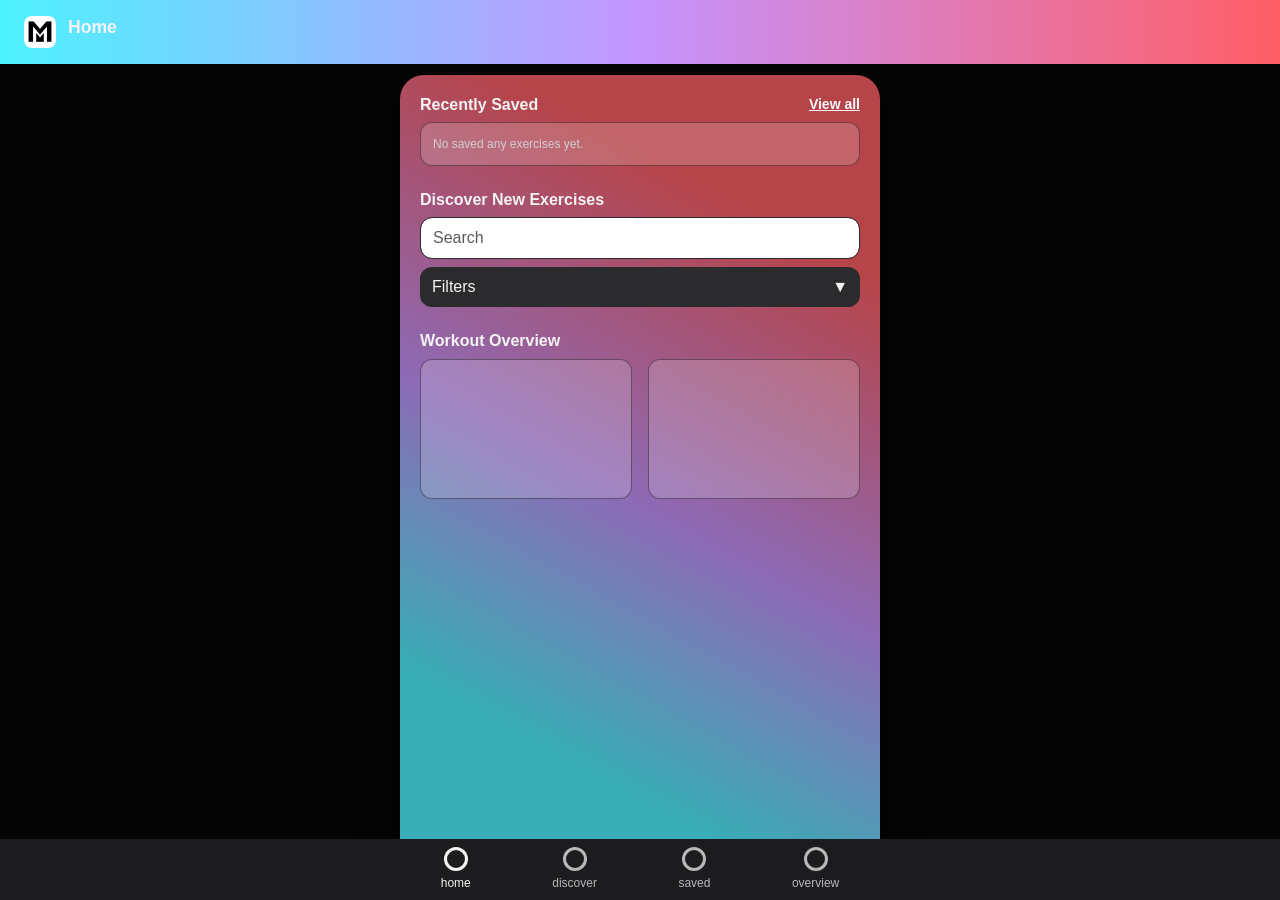
<file: index.html>
<!DOCTYPE html>
<html lang="en">
  <head>
    <meta charset="UTF-8" />
    <title>Move Manual | Home</title>

    <!-- Bootstrap CDN -->
    <link
      href="https://cdn.jsdelivr.net/npm/bootstrap@5.3.3/dist/css/bootstrap.min.css"
      rel="stylesheet"
    />

    <!-- style sheet -->
    <link rel="stylesheet" href="styles.css" />
  </head>

  <body class="app-page">
    <!-- Header: full-width across desktop and mobile -->
    <header class="app-header">
      <!-- Placeholder logo SWAP FOR LOGO -->
      <div class="app-header__logo"></div>
      <h1 class="app-header__title">Home</h1>
    </header>

    <!-- Main: centered gradient app shell -->
    <main class="app-main">
      <div class="app-shell">
        <div class="app-content">
          <!-- Recently Saved section -->
          <section class="mb-4">
            <h2
              class="section-title d-flex justify-content-between align-items-center"
            >
              <span>Recently Saved</span>
              <!-- link to Saved page -->
              <a
                href="saved.html"
                class="small text-light text-decoration-underline"
                >View all</a
              >
            </h2>

            <!-- JS will fill this with up to 3 cards -->
            <div class="d-flex gap-3" id="recently-saved-list">
              <!-- Fallback content in case JS fails -->
              <div class="card-glass flex-fill">
                <div class="muted-label">No saved exercises yet.</div>
              </div>
            </div>
          </section>

          <!-- Discover New Exercises section -->
          <section class="mb-4">
            <h2 class="section-title">Discover New Exercises</h2>

            <!-- Search bar -->
            <input
              type="text"
              class="search-input form-control"
              placeholder="Search"
            />

            <!-- Filter bar -->
            <div class="filter-bar mt-2">
              <span>Filters</span>
              <span>▼</span>
            </div>
          </section>

          <!-- Workout Overview preview -->
          <section class="mb-4">
            <h2 class="section-title">Workout Overview</h2>

            <div class="d-flex gap-3">
              <div class="card-glass flex-fill" style="height: 140px"></div>
              <div class="card-glass flex-fill" style="height: 140px"></div>
            </div>
          </section>
        </div>
      </div>
    </main>

    <!-- Footer -->
    <footer class="app-footer">
      <nav class="app-nav" aria-label="primary navigation">
        <!-- Home (active) -->
        <a href="index.html" class="nav-item nav-item--active">
          <span class="nav-item__icon"></span>
          <span>home</span>
        </a>

        <!-- Discover -->
        <a href="discover.html" class="nav-item">
          <span class="nav-item__icon"></span>
          <span>discover</span>
        </a>

        <!-- Saved -->
        <a href="saved.html" class="nav-item">
          <span class="nav-item__icon"></span>
          <span>saved</span>
        </a>

        <!-- Overview -->
        <a href="overview.html" class="nav-item">
          <span class="nav-item__icon"></span>
          <span>overview</span>
        </a>
      </nav>
    </footer>
    <!-- script for Home -->
    <script src="home.js"></script>
    <!-- Bootstrap js -->
    <script src="https://cdn.jsdelivr.net/npm/bootstrap@5.3.3/dist/js/bootstrap.bundle.min.js"></script>
  </body>
</html>
</file>
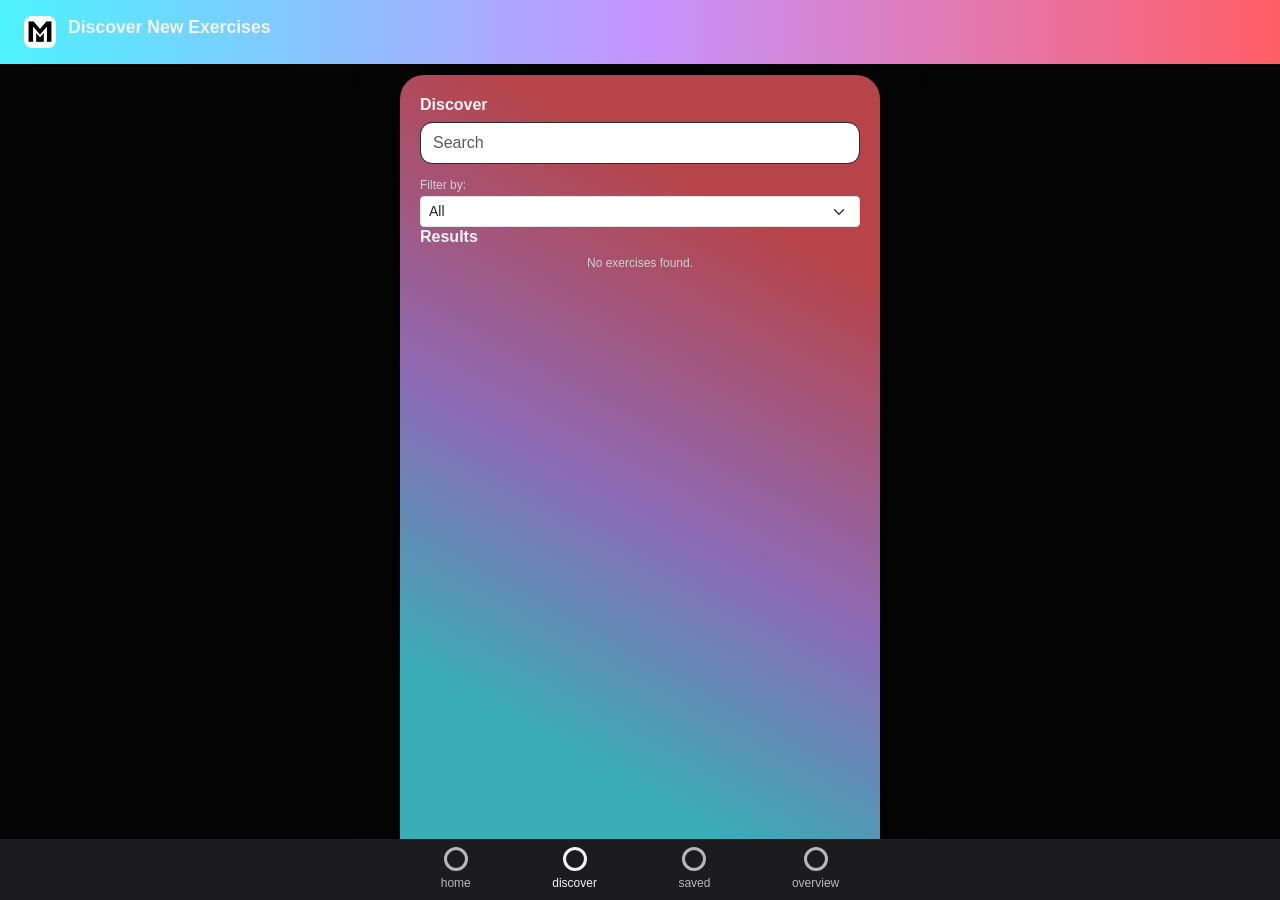
<file: discover.html>
<!DOCTYPE html>
<html lang="en">
  <head>
    <meta charset="UTF-8" />
    <title>Move Manual | Discover</title>

    <!-- Bootstrap CDN -->
    <link
      href="https://cdn.jsdelivr.net/npm/bootstrap@5.3.3/dist/css/bootstrap.min.css"
      rel="stylesheet"
    />

    <!-- style sheet -->
    <link rel="stylesheet" href="styles.css" />
  </head>

  <body class="app-page">
    <!-- Full-width header -->
    <header class="app-header">
      <div class="app-header__logo"></div>
      <h1 class="app-header__title">Discover New Exercises</h1>
    </header>

    <!-- app shell -->
    <main class="app-main">
      <div class="app-shell">
        <div class="app-content">
          <!-- Search & Filters block -->
          <section class="mb-4">
            <h2 class="section-title">Discover</h2>

            <!-- Search input FETCH HERE -->
            <input
              type="text"
              class="search-input form-control"
              id="search-input"
              placeholder="Search"
            />

<!-- Filter dropdown -->
<div class="mt-2">
  <label for="filter-select" class="muted-label me-2">
    Filter by:
  </label>
  <select
    id="filter-select"
    class="form-select form-select-sm filter-select"
    aria-label="Filter exercises"
  >
    <option value="all">All</option>
    <option value="upper">Upper body</option>
    <option value="lower">Lower body</option>
    <option value="core">Core</option>
    <option value="cardio">Cardio</option>
  </select>
</div>


          <!-- Results list POPULATE API LATER -->
          <section>
            <h2 class="section-title">Results</h2>

            <!-- Placeholder cards now; replace with JS later -->
            <div class="d-flex flex-column gap-3" id="results-grid"></div>
          </section>
        </div>
      </div>
    </main>

    <!-- bottom nav -->
    <footer class="app-footer">
      <nav class="app-nav" aria-label="primary navigation">
        <a href="index.html" class="nav-item">
          <span class="nav-item__icon"></span>
          <span>home</span>
        </a>

        <!-- Discover is active -->
        <a href="discover.html" class="nav-item nav-item--active">
          <span class="nav-item__icon"></span>
          <span>discover</span>
        </a>

        <a href="saved.html" class="nav-item">
          <span class="nav-item__icon"></span>
          <span>saved</span>
        </a>

        <a href="overview.html" class="nav-item">
          <span class="nav-item__icon"></span>
          <span>overview</span>
        </a>
      </nav>
    </footer>

    <script src="discover.js"></script>
  </body>
</html>
</file>
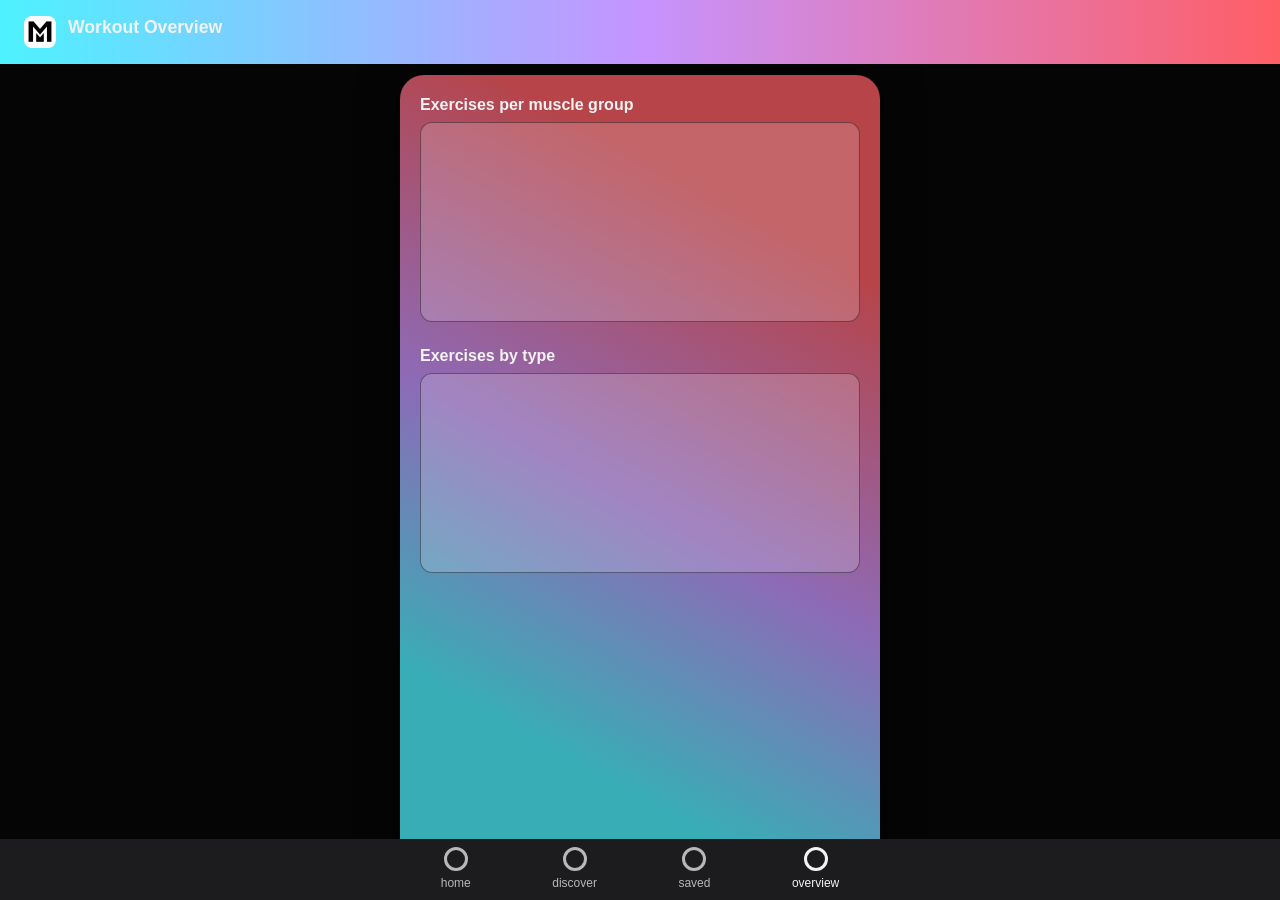
<file: overview.html>
<!DOCTYPE html>
<html lang="en">
  <head>
    <meta charset="UTF-8" />
    <title>Move Manual | Overview</title>

    <link
      href="https://cdn.jsdelivr.net/npm/bootstrap@5.3.3/dist/css/bootstrap.min.css"
      rel="stylesheet"
    />
    <link rel="stylesheet" href="styles.css" />
  </head>

  <body class="app-page">
    <!-- Header -->
    <header class="app-header">
      <div class="app-header__logo"></div>
      <h1 class="app-header__title">Workout Overview</h1>
    </header>

    <!-- Main -->
    <main class="app-main">
      <div class="app-shell">
        <div class="app-content">
          <!-- Chart: exercises per muscle group -->
          <section class="mb-4">
            <h2 class="section-title">Exercises per muscle group</h2>

            <!-- PLACEHOLDER chart area (ECharts or CSS later) -->
            <div
              id="chart-muscle-group"
              class="card-glass"
              style="height: 200px"
            ></div>
          </section>

          <!-- Chart: exercises by type -->
          <section>
            <h2 class="section-title">Exercises by type</h2>

            <div id="chart-type" class="card-glass" style="height: 200px"></div>
          </section>
        </div>
      </div>
    </main>

    <!-- Footer nav -->
    <footer class="app-footer">
      <nav class="app-nav" aria-label="primary navigation">
        <a href="index.html" class="nav-item">
          <span class="nav-item__icon"></span>
          <span>home</span>
        </a>

        <a href="discover.html" class="nav-item">
          <span class="nav-item__icon"></span>
          <span>discover</span>
        </a>

        <a href="saved.html" class="nav-item">
          <span class="nav-item__icon"></span>
          <span>saved</span>
        </a>

        <!-- overview active -->
        <a href="overview.html" class="nav-item nav-item--active">
          <span class="nav-item__icon"></span>
          <span>overview</span>
        </a>
      </nav>
    </footer>

    <script src="https://cdn.jsdelivr.net/npm/bootstrap@5.3.3/dist/js/bootstrap.bundle.min.js"></script>
  </body>
</html>
</file>
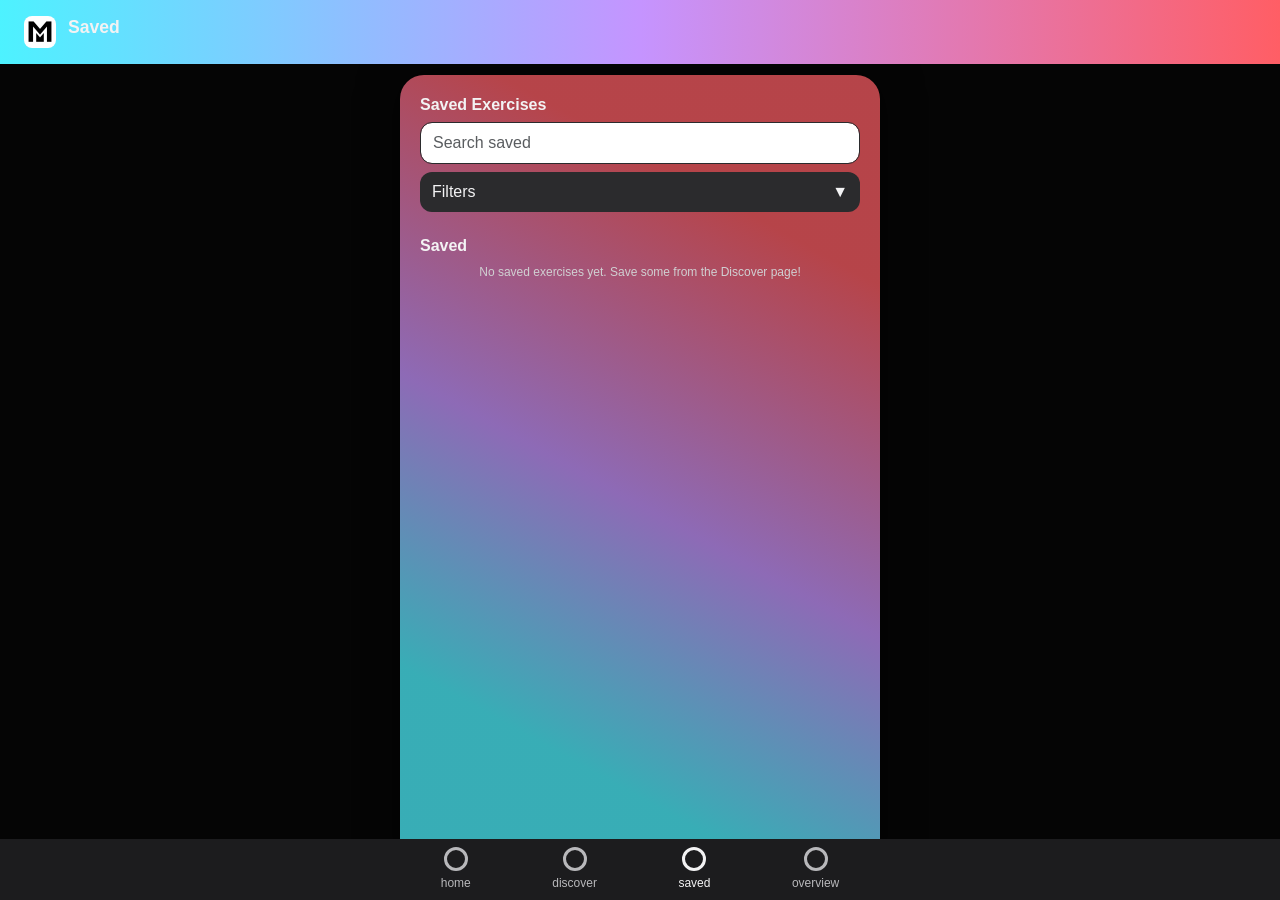
<file: saved.html>
<!DOCTYPE html>
<html lang="en">
  <head>
    <meta charset="UTF-8" />
    <title>Move Manual | Saved</title>

    <link
      href="https://cdn.jsdelivr.net/npm/bootstrap@5.3.3/dist/css/bootstrap.min.css"
      rel="stylesheet"
    />
    <link rel="stylesheet" href="styles.css" />
  </head>

  <body class="app-page">
    <!-- header -->
    <header class="app-header">
      <div class="app-header__logo"></div>
      <h1 class="app-header__title">Saved</h1>
    </header>

    <!-- Main -->
    <main class="app-main">
      <div class="app-shell">
        <div class="app-content">
          <!-- Search & Filters for saved workouts -->
          <section class="mb-4">
            <h2 class="section-title">Saved Exercises</h2>

            <!-- Search through localStorage-saved items LATER -->
            <input
              type="text"
              class="search-input form-control"
              id="saved-search"
              placeholder="Search saved"
            />

            <div class="filter-bar mt-2" id="saved-filters">
              <span>Filters</span>
              <span>▼</span>
            </div>
          </section>

          <!-- Saved list TO FILL LATER -->
          <section>
            <h2 class="section-title">Saved</h2>

            <div class="d-flex flex-column gap-3" id="saved-grid">
              <!-- JS will fill with cards-->
            </div>
          </section>
        </div>
      </div>
    </main>

    <!-- Footer nav -->
    <footer class="app-footer">
      <nav class="app-nav" aria-label="primary navigation">
        <a href="index.html" class="nav-item">
          <span class="nav-item__icon"></span>
          <span>home</span>
        </a>

        <a href="discover.html" class="nav-item">
          <span class="nav-item__icon"></span>
          <span>discover</span>
        </a>

        <!-- Saved active -->
        <a href="saved.html" class="nav-item nav-item--active">
          <span class="nav-item__icon"></span>
          <span>saved</span>
        </a>

        <a href="overview.html" class="nav-item">
          <span class="nav-item__icon"></span>
          <span>overview</span>
        </a>
      </nav>
    </footer>

    <script src="saved.js"></script>
  </body>
</html>
</file>
<file: styles.css>
*,
*::before,
*::after {
  box-sizing: border-box;
}

html,
body {
  margin: 0;
  padding: 0;
}

/* Body is the full viewport, dark background behind the app */
body {
  min-height: 100vh;
  font-family: "Inter", sans-serif;
  background: #050505; /* change later to something more cohesive */
  color: #f3f3f4;
}

/* APP SHELL LAYOUT */

.app-page {
  min-height: 100vh;
  display: flex;
  flex-direction: column;
}

/* Full-width header bar */
.app-header {
  position: fixed;
  top: 0;
  left: 0;
  right: 0;
  z-index: 10;    
  flex: 0 0 auto;
  padding: 1rem 1.5rem;
  display: flex;
  align-items: center;
  gap: 0.75rem;
  /* change background per page */
  background: linear-gradient(
    90deg,
    rgb(77, 242, 255),
    rgb(197, 148, 255),
    rgb(255, 94, 101)
  );
}

/* Logo icon in header */
.app-header__logo {
  width: 32px;
  height: 32px;
  border-radius: 8px;
  background-image: url("assets/mm-logo.png");
  background-size: cover;       
  background-position: center;  
  background-repeat: no-repeat;
}

/* Page title text next to logo */
.app-header__title {
  font-size: 1.1rem;
  font-weight: 700;
}

/* Main area stretches between header and footer */
.app-main {
  flex: 1 1 auto;
  display: flex;
  justify-content: center; /* center the inner column horizontally */
  padding: 1.5rem 0.75rem;
  padding-top: 75px;
}

/* phone viewport column */
.app-shell {
  width: 100%;
  max-width: 420px;       /* mobile-ish width, can tweak */
  border-radius: 24px;
  overflow: hidden;
  display: flex;
  flex-direction: column;
  background: linear-gradient(
    28.88deg,
    rgba(77, 242, 255, 0.71) 19.75%,
    rgba(197, 148, 255, 0.71) 47.09%,
    rgba(255, 94, 101, 0.71) 80.25%
  );
  box-shadow: 0 0 40px rgba(0, 0, 0, 0.6);
}

/* Inner content area inside the gradient shell */
.app-content {
  flex: 1 1 auto;
  padding: 1.25rem 1.25rem 5rem; /* bottom padding makes space above nav */
}

/* Section titles */
.section-title {
  font-size: 1rem;
  font-weight: 700;
  margin-bottom: 0.5rem;
}

/* BOTTOM NAV */

/* Footer bar */
.app-footer {
  position: fixed;
  bottom: 0;
  left: 0;
  width: 100%;
  flex: 0 0 auto;
  background: #1c1c1e;
  padding: 0.5rem 0;
}

/* footer nav */
.app-nav {
  max-width: 420px;     /* align with app-shell width */
  margin: 0 auto;
  display: flex;
  justify-content: space-around;
  align-items: center;
}

/* Individual nav item */
.nav-item {
  display: flex;
  flex-direction: column;
  align-items: center;
  gap: 0.2rem;
  font-size: 0.75rem;
  color: #b8b8bb;
  text-decoration: none;
}

/* round icon placeholder CHANGE LATER */
.nav-item__icon {
  width: 24px;
  height: 24px;
  border-radius: 999px;
  border: 3px solid #b8b8bb;
}

/* Active page link */
.nav-item--active {
  color: #f3f3f4;
}

.nav-item--active .nav-item__icon {
  border-color: #f3f3f4;
}

/* CARDS */

/* glassy cards  */
.card-glass {
  background: rgba(255, 255, 255, 0.18);
  border-radius: 12px;
  padding: 0.75rem;
  backdrop-filter: blur(4px);
  border: 1px solid rgba(0, 0, 0, 0.4);
}

/* search input */
.search-input {
  width: 100%;
  border-radius: 12px;
  border: 1px solid #2b2b2d;
  padding: 0.5rem 0.75rem;
  font-size: 1rem;
}
.exercise-card__image-wrapper {
  width: 100%;
  max-height: 140px;   /* was 180px, try smaller */
  overflow: hidden;
  border-radius: 10px;
}


/* Filter pill bar */
.filter-bar {
  margin-top: 0.75rem;
  padding: 0.5rem 0.75rem;
  border-radius: 12px;
  background: #2b2b2d;
  color: #f3f3f4;
  display: flex;
  justify-content: space-between;
  align-items: center;
}

/* Small label under cards */
.muted-label {
  font-size: 0.75rem;
  color: #d0d0d2;
}

/* change width on very large screens */
@media (min-width: 1200px) {
  .app-shell,
  .app-nav {
    max-width: 480px;
  }
}
</file>
